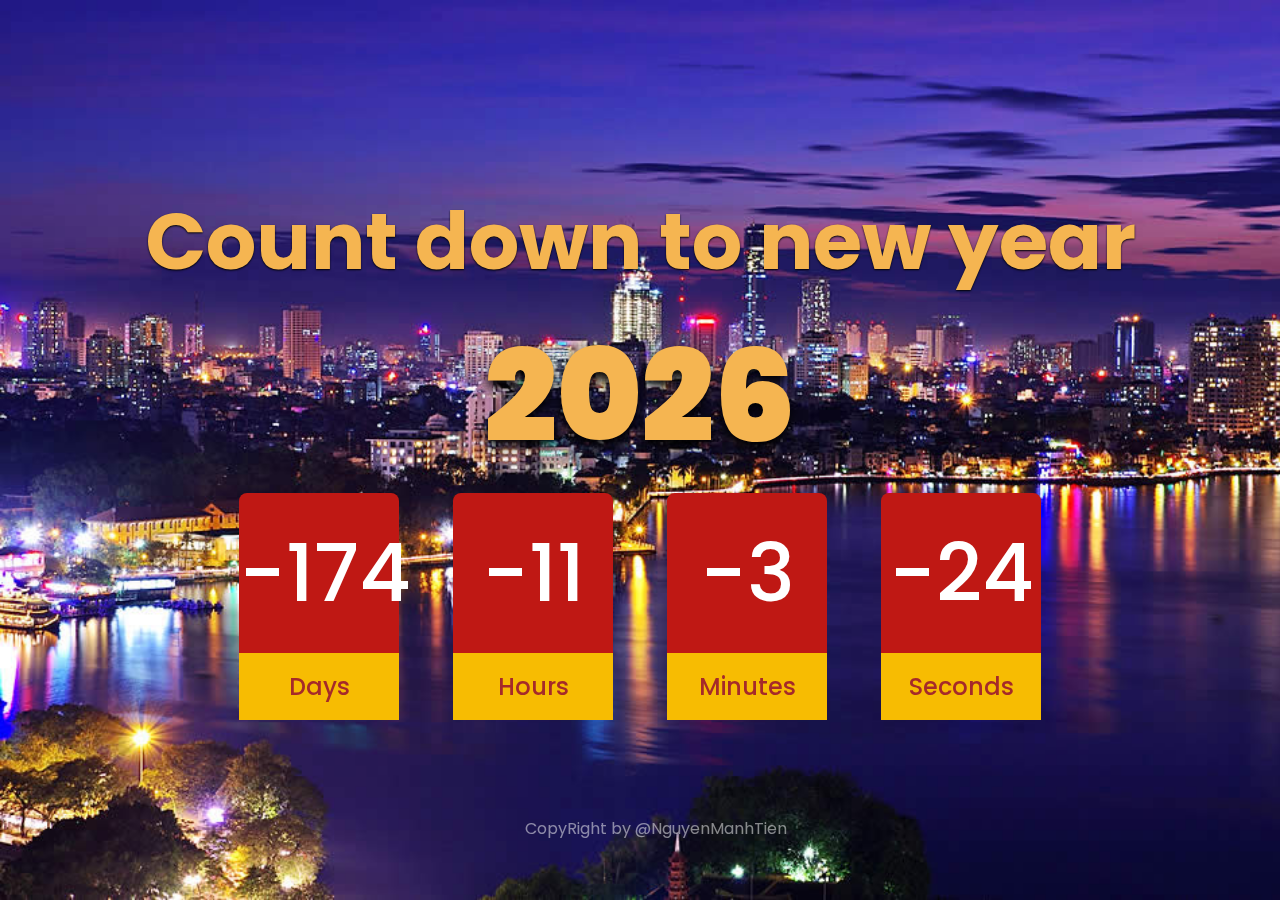
<file: luyentapcodeweb/index.html>
<!DOCTYPE html>
<html lang="en">
<head>
    <meta charset="UTF-8">
    <meta http-equiv="X-UA-Compatible" content="IE=edge">
    <meta name="viewport" content="width=device-width, initial-scale=1.0">
    <link rel="preconnect" href="https://fonts.googleapis.com">
    <link rel="preconnect" href="https://fonts.gstatic.com" crossorigin>
    <link href="https://fonts.googleapis.com/css2?family=Poppins:wght@300;400;500;600;700;900&display=swap" rel="stylesheet">
    <title>New Year Countdown 2022</title>
    <link rel="stylesheet" href="./asecs/app.css">
</head>
<body>
    <div class="content-wrapper">
        <p class="header">Count down to new year</p>
        <h1 class="year" id = new-year>0000</h1>
        <div class="timer">
            <div class="timer-box">
                <div class="timer-box__count">
                    <span id="days">0</span>
                </div>
                <div class="timer-box__text">Days</div>
            </div>

            <div class="timer-box">
                <div class="timer-box__count">
                    <span id="hours">0</span>
                </div>
                <div class="timer-box__text">Hours</div>
            </div>

            <div class="timer-box">
                <div class="timer-box__count">
                    <span id="minutes">0</span>
                </div>
                <div class="timer-box__text">Minutes</div>
            </div>


            <div class="timer-box">
                <div class="timer-box__count">
                    <span id="seconds">0</span>
                </div>
                <div class="timer-box__text">Seconds</div>
            </div>
        </div>
    </div>
   
    <div class="fireworks-container" style="background-image: url(./asecs/img/streets-of-hanoi-modern_CQNX.jpg);"></div>

    <span class="copy">CopyRight by @NguyenManhTien</span>
    <audio controls loop autoplay hidden>
        <source src="./asecs/music/ChuyenCuBoQua-BichPhuong-5832993.mp3" type="audio/mpeg">
      </audio>

    <script src="./asecs/js/Firework.js"></script>
    <script src="./asecs/js/app.js"></script>
</body>
</html>
</file>
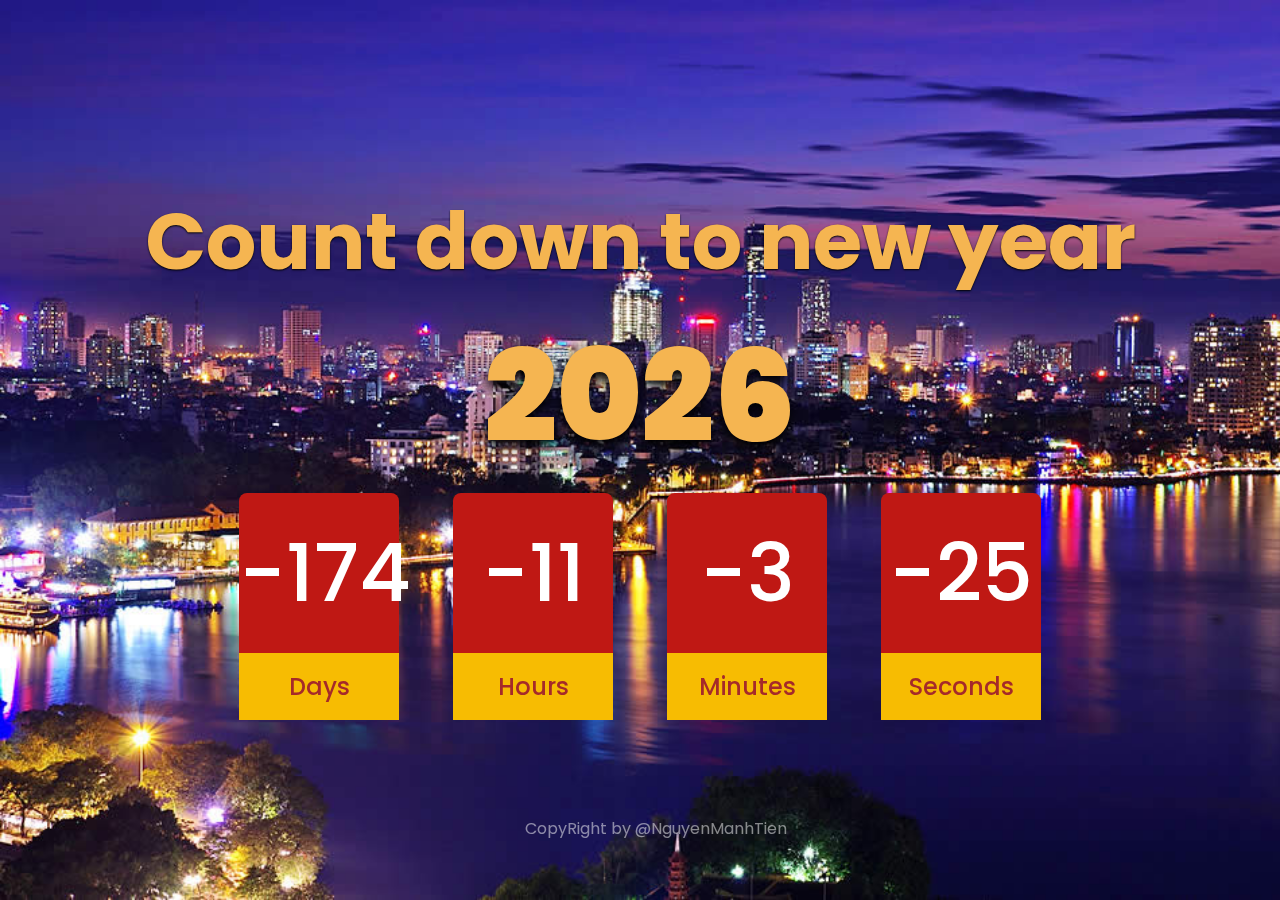
<file: luyentapcodeweb/index2.html>
<!DOCTYPE html>
<html lang="en">
<head>
    <meta charset="UTF-8">
    <meta http-equiv="X-UA-Compatible" content="IE=edge">
    <meta name="viewport" content="width=device-width, initial-scale=1.0">
    <link rel="preconnect" href="https://fonts.googleapis.com">
    <link rel="preconnect" href="https://fonts.gstatic.com" crossorigin>
    <link href="https://fonts.googleapis.com/css2?family=Poppins:wght@300;400;500;600;700;900&display=swap" rel="stylesheet">
    <title>New Year Countdown 2022</title>
    <link rel="stylesheet" href="./asecs/app.css">
</head>
<body>
    <div class="content-wrapper">
        <p class="header">Count down to new year</p>
        <h1 class="year" id = new-year>0000</h1>
        <div class="timer">
            <div class="timer-box">
                <div class="timer-box__count">
                    <span id="days">0</span>
                </div>
                <div class="timer-box__text">Days</div>
            </div>

            <div class="timer-box">
                <div class="timer-box__count">
                    <span id="hours">0</span>
                </div>
                <div class="timer-box__text">Hours</div>
            </div>

            <div class="timer-box">
                <div class="timer-box__count">
                    <span id="minutes">0</span>
                </div>
                <div class="timer-box__text">Minutes</div>
            </div>


            <div class="timer-box">
                <div class="timer-box__count">
                    <span id="seconds">0</span>
                </div>
                <div class="timer-box__text">Seconds</div>
            </div>
        </div>
    </div>
   
    <div class="fireworks-container" style="background-image: url(./asecs/img/streets-of-hanoi-modern_CQNX.jpg);"></div>

    <span class="copy">CopyRight by @NguyenManhTien</span>
    <audio controls loop autoplay hidden>
        <source src="./asecs/music/ChuyenCuBoQua-BichPhuong-5832993.mp3" type="audio/mpeg">
      </audio>

    <script src="./asecs/js/Firework.js"></script>
    <script src="./asecs/js/app.js"></script>
</body>
</html>
</file>
<file: luyentapcodeweb/asecs/app.css>
:root {
    --txt-color: #fff;
    --timer-box-bg: #1c2451;
    --timer-box-txt-bg: #085391;
}

* {
    padding: 0;
    margin: 0;
    box-sizing: border-box;
}

body{
    height: 100vh;
    color: var(--txt-color);
    font-family: 'Poppins', sans-serif;
}

.fireworks-container{
    position: fixed;
    left: 0;
    top: 0;
    width: 100%;
    height: 100%;
    background-position: bottom left;
    background-size: cover;
    background-repeat: no-repeat;
}
.content-wrapper{
    position: absolute;
    z-index: 999;
    display: flex;
    top: 0;
    left: 0;
    width: 100%;
    height: 100%;
    flex-direction: column;
    justify-content: center;
    align-items: center;
}

.header{
    font-size: 5rem;
    font-weight: 700;
    font-family: revert;
    color: rgb(245, 181, 81);
    text-shadow: black 0px 1px 2px;

}
.year{
    font-size: 8rem;
    font-weight: 900;
    line-height: 1.5;
    color: #F5B551;
    text-shadow: 0 6px 11px black;

}
.timer{
    display: flex;
    align-items: center;
    justify-content: center;
}
.timer-box{
    background-color: #BF1814;
    margin: 0 27px;
    border-radius: 8px;
}
.timer-box__count {
    --size: 10rem;
    width: var(--size);
    height: var(--size);
    display: grid; /*Can giua so*/
    place-items: center;
}

.timer-box__count > span {
    font-size: 5rem;
    font-weight: 500;
}
.timer-box__text {
    display: grid;
    place-items: center;
    background-color: #F7BC02;
    color: brown;
    padding: 1rem 0;
    font-size: 1.5rem;
    font-weight: 500;
}
@media only screen and (max-width: 1200px) {
    html {
        font-size: 60%;
    }
}

@media only screen and (max-width: 700px) {
    html {
        font-size: 40%;
    }
}

/* .imgT{
    position: absolute;
    z-index: 99;
    width: 653px;
    top: 101px;
    right: 36px;
} */
.copy{
    z-index: 999;
    color: white;
    position: absolute;
    bottom: 59px;
    left: 41%;
    opacity: 0.5;
}
</file>
